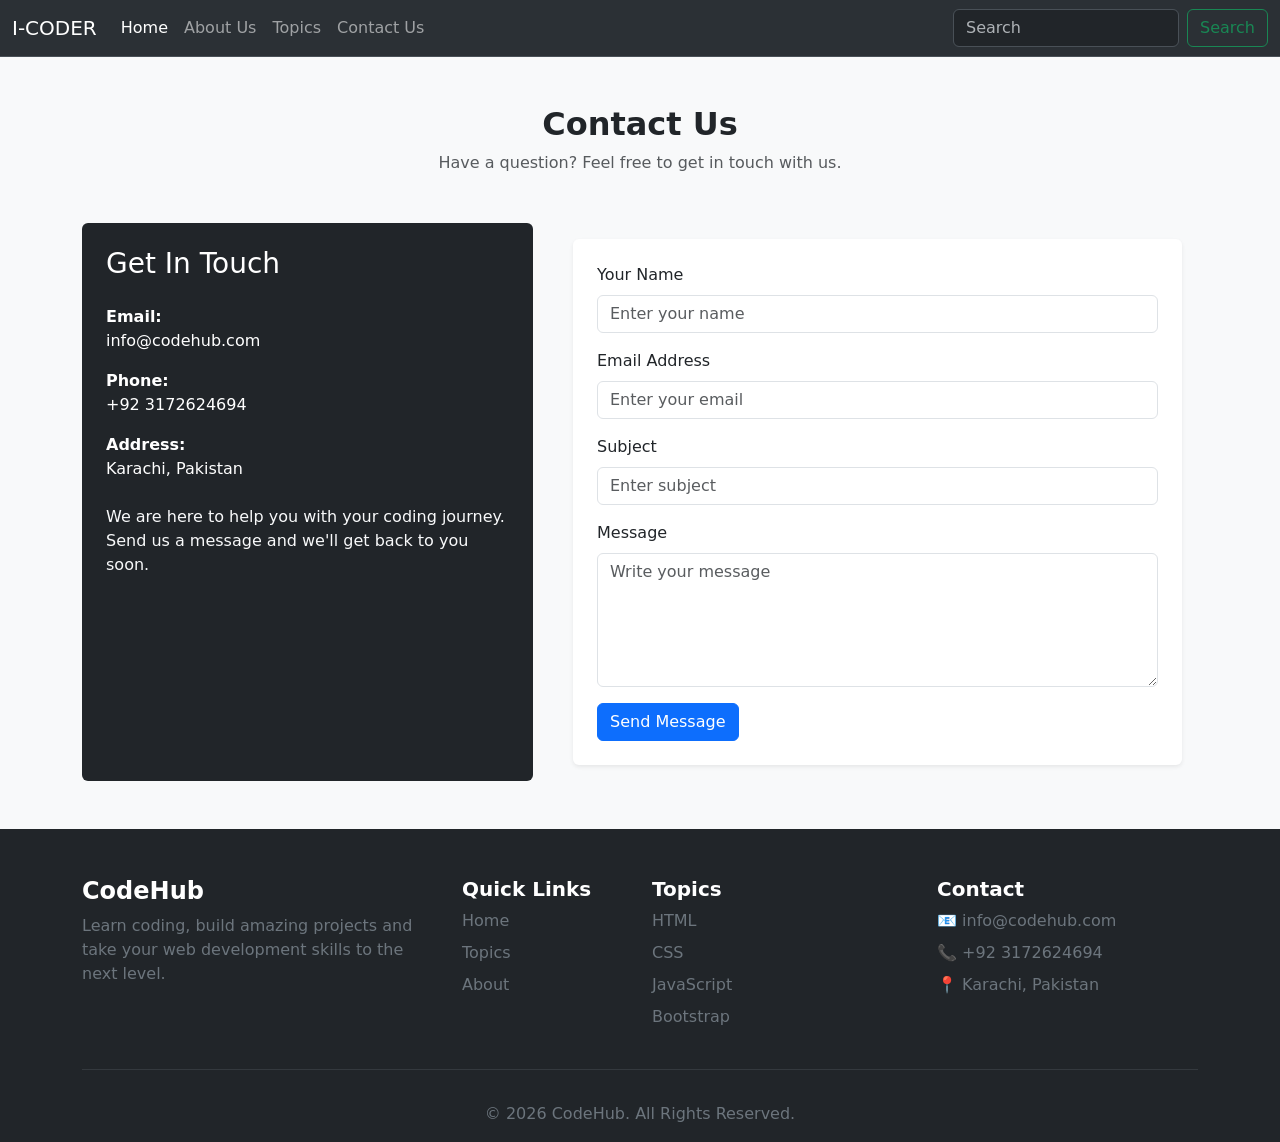
<file: contactus.html>
<!doctype html>
<html lang="en">

<head>
    <meta charset="utf-8">
    <meta name="viewport" content="width=device-width, initial-scale=1">
    <title>I-CODER-CONTACT</title>

    <style>
        .carousel-item {
            width: 1400px;
            height: 400px;
        }
    </style>
    <link href="https://cdn.jsdelivr.net/npm/bootstrap@5.3.8/dist/css/bootstrap.min.css" rel="stylesheet"
        integrity="sha384-sRIl4kxILFvY47J16cr9ZwB07vP4J8+LH7qKQnuqkuIAvNWLzeN8tE5YBujZqJLB" crossorigin="anonymous">
    <link rel="stylesheet" href="style.css">
</head>

<body>
    <header>
        <nav class="navbar navbar-expand-lg bg-body-tertiary navbar bg-dark border-bottom border-body"
            data-bs-theme="dark">
            <div class="container-fluid">
                <a class="navbar-brand" href="#">I-CODER</a>
                <button class="navbar-toggler" type="button" data-bs-toggle="collapse"
                    data-bs-target="#navbarSupportedContent" aria-controls="navbarSupportedContent"
                    aria-expanded="false" aria-label="Toggle navigation">
                    <span class="navbar-toggler-icon"></span>
                </button>
                <div class="collapse navbar-collapse" id="navbarSupportedContent">
                    <ul class="navbar-nav me-auto mb-2 mb-lg-0">
                        <li class="nav-item">
                            <a class="nav-link active" aria-current="page" href="index.html">Home</a>
                        </li>
                        <li class="nav-item">
                            <a class="nav-link" href="aboutus.html">About Us</a>
                        </li>
                        <li class="nav-item">
                            <a class="nav-link" href="topics.html">Topics</a>
                        </li>
                        <li class="nav-item">
                            <a class="nav-link" href="contactus.html">Contact Us</a>
                        </li>
                    </ul>
                    </ul>
                    <form class="d-flex" role="search">
                        <input class="form-control me-2" type="search" placeholder="Search" aria-label="Search" />
                        <button class="btn btn-outline-success" type="submit">Search</button>
                    </form>
                </div>
            </div>
        </nav>
    </header>
    <!-- ================= CONTACT ================= -->
    <section id="contact" class="py-5 bg-light">

        <div class="container">

            <!-- Heading -->
            <div class="text-center mb-5">
                <h2 class="fw-bold">Contact Us</h2>
                <p class="text-muted">
                    Have a question? Feel free to get in touch with us.
                </p>
            </div>

            <div class="row g-4">

                <!-- Contact Information -->
                <div class="col-lg-5">

                    <div class="bg-dark text-white p-4 rounded h-100">

                        <h3 class="mb-4">Get In Touch</h3>

                        <p>
                            <strong>Email:</strong><br>
                            info@codehub.com
                        </p>

                        <p>
                            <strong>Phone:</strong><br>
                            +92 3172624694
                        </p>

                        <p>
                            <strong>Address:</strong><br>
                            Karachi, Pakistan
                        </p>

                        <p class="mt-4 text-light">
                            We are here to help you with your coding
                            journey. Send us a message and we'll get
                            back to you soon.
                        </p>

                    </div>

                </div>


                <!-- Contact Form -->
                <div class="col-lg-7">

                    <div class="card border-0 shadow-sm">

                        <div class="card-body p-4">

                            <form>

                                <!-- Name -->
                                <div class="mb-3">
                                    <label for="name" class="form-label">
                                        Your Name
                                    </label>

                                    <input type="text" class="form-control" id="name" placeholder="Enter your name">
                                </div>


                                <!-- Email -->
                                <div class="mb-3">
                                    <label for="email" class="form-label">
                                        Email Address
                                    </label>

                                    <input type="email" class="form-control" id="email" placeholder="Enter your email">
                                </div>


                                <!-- Subject -->
                                <div class="mb-3">
                                    <label for="subject" class="form-label">
                                        Subject
                                    </label>

                                    <input type="text" class="form-control" id="subject" placeholder="Enter subject">
                                </div>


                                <!-- Message -->
                                <div class="mb-3">
                                    <label for="message" class="form-label">
                                        Message
                                    </label>

                                    <textarea class="form-control" id="message" rows="5"
                                        placeholder="Write your message"></textarea>
                                </div>


                                <!-- Button -->
                                <button type="submit" class="btn btn-primary">
                                    Send Message
                                </button>

                            </form>

                        </div>

                    </div>

                </div>

            </div>

        </div>

    </section>
    <footer class="bg-dark text-white pt-5">

        <div class="container">

            <div class="row g-4">

                <!-- About -->
                <div class="col-lg-4 col-md-6">

                    <h4 class="fw-bold">CodeHub</h4>

                    <p class="text-secondary">
                        Learn coding, build amazing projects and
                        take your web development skills to the next level.
                    </p>

                </div>


                <!-- Quick Links -->
                <div class="col-lg-2 col-md-6">

                    <h5 class="fw-bold">Quick Links</h5>

                    <ul class="list-unstyled">

                        <li class="mb-2">
                            <a href="index.html" class="text-secondary text-decoration-none">
                                Home
                            </a>
                        </li>



                        <li class="mb-2">
                            <a href="topics.html" class="text-secondary text-decoration-none">
                                Topics
                            </a>
                        </li>

                        <li class="mb-2">
                            <a href="aboutus.html" class="text-secondary text-decoration-none">
                                About
                            </a>
                        </li>

                    </ul>

                </div>


                <!-- Courses -->
                <div class="col-lg-3 col-md-6">

                    <h5 class="fw-bold">Topics</h5>

                    <ul class="list-unstyled text-secondary">

                        <li class="mb-2">HTML</li>
                        <li class="mb-2">CSS</li>
                        <li class="mb-2">JavaScript</li>
                        <li class="mb-2">Bootstrap</li>

                    </ul>

                </div>


                <!-- Contact -->
                <div class="col-lg-3 col-md-6">

                    <h5 class="fw-bold">Contact</h5>

                    <p class="text-secondary mb-2">
                        📧 info@codehub.com
                    </p>

                    <p class="text-secondary mb-2">
                        📞 +92 3172624694
                    </p>

                    <p class="text-secondary">
                        📍 Karachi, Pakistan
                    </p>

                </div>

            </div>


            <!-- Copyright -->
            <hr class="border-secondary mt-4">

            <div class="text-center py-3">

                <p class="mb-0 text-secondary">
                    © 2026 CodeHub. All Rights Reserved.
                </p>

            </div>

        </div>

    </footer>
</file>
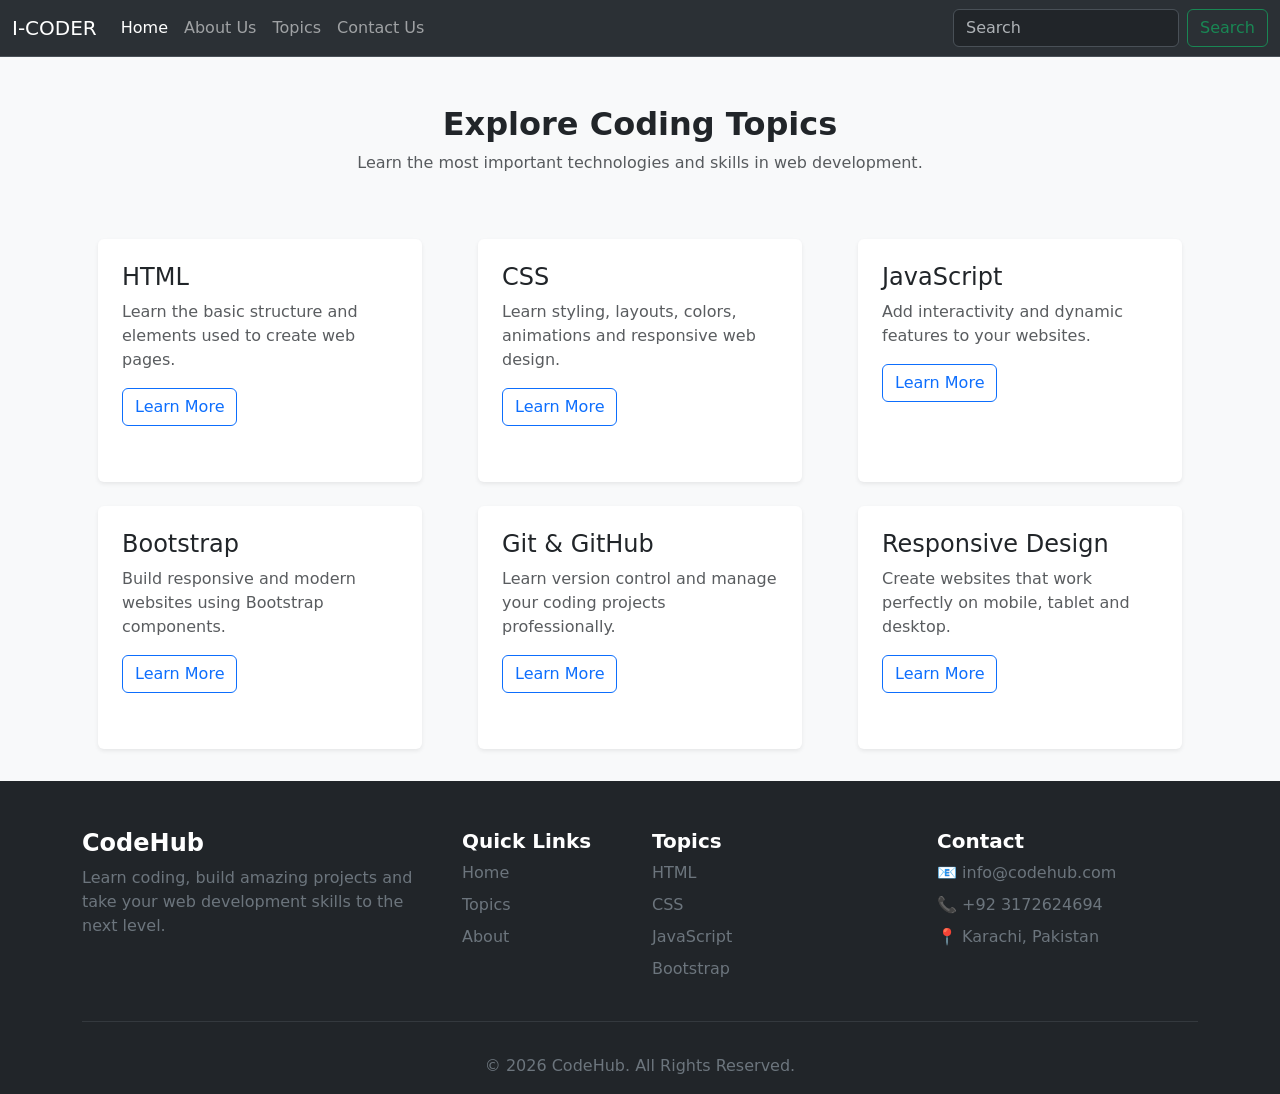
<file: topics.html>
<!doctype html>
<html lang="en">

<head>
    <meta charset="utf-8">
    <meta name="viewport" content="width=device-width, initial-scale=1">
    <title>I-CODER-Topics</title>

    <style>
        .carousel-item {
            width: 1400px;
            height: 400px;
        }
    </style>
    <link href="https://cdn.jsdelivr.net/npm/bootstrap@5.3.8/dist/css/bootstrap.min.css" rel="stylesheet"
        integrity="sha384-sRIl4kxILFvY47J16cr9ZwB07vP4J8+LH7qKQnuqkuIAvNWLzeN8tE5YBujZqJLB" crossorigin="anonymous">
    <link rel="stylesheet" href="style.css">
</head>

<body>
    <header>
        <nav class="navbar navbar-expand-lg bg-body-tertiary navbar bg-dark border-bottom border-body"
            data-bs-theme="dark">
            <div class="container-fluid">
                <a class="navbar-brand" href="#">I-CODER</a>
                <button class="navbar-toggler" type="button" data-bs-toggle="collapse"
                    data-bs-target="#navbarSupportedContent" aria-controls="navbarSupportedContent"
                    aria-expanded="false" aria-label="Toggle navigation">
                    <span class="navbar-toggler-icon"></span>
                </button>
                <div class="collapse navbar-collapse" id="navbarSupportedContent">
                    <ul class="navbar-nav me-auto mb-2 mb-lg-0">
                        <li class="nav-item">
                            <a class="nav-link active" aria-current="page" href="index.html">Home</a>
                        </li>
                        <li class="nav-item">
                            <a class="nav-link" href="aboutus.html">About Us</a>
                        </li>
                        <li class="nav-item">
                            <a class="nav-link" href="topics.html">Topics</a>
                        </li>
                        <li class="nav-item">
                            <a class="nav-link" href="contactus.html">Contact Us</a>
                        </li>
                    </ul>
                    </ul>
                    <form class="d-flex" role="search">
                        <input class="form-control me-2" type="search" placeholder="Search" aria-label="Search" />
                        <button class="btn btn-outline-success" type="submit">Search</button>
                    </form>
                </div>
            </div>
        </nav>
    </header>
    <section id="topics" class="py-5 bg-light">

    <div class="container">

        <!-- Heading -->
        <div class="text-center mb-5">
            <h2 class="fw-bold">Explore Coding Topics</h2>
            <p class="text-muted">
                Learn the most important technologies and skills in web development.
            </p>
        </div>

        <!-- Topics -->
        <div class="row g-4">

            <!-- HTML -->
            <div class="col-md-6 col-lg-4">
                <div class="card h-100 shadow-sm border-0">
                    <div class="card-body p-4">
                        <h3 class="h4">HTML</h3>
                        <p class="text-muted">
                            Learn the basic structure and elements used
                            to create web pages.
                        </p>
                        <a href="#" class="btn btn-outline-primary">
                            Learn More
                        </a>
                    </div>
                </div>
            </div>

            <!-- CSS -->
            <div class="col-md-6 col-lg-4">
                <div class="card h-100 shadow-sm border-0">
                    <div class="card-body p-4">
                        <h3 class="h4">CSS</h3>
                        <p class="text-muted">
                            Learn styling, layouts, colors, animations
                            and responsive web design.
                        </p>
                        <a href="#" class="btn btn-outline-primary">
                            Learn More
                        </a>
                    </div>
                </div>
            </div>

            <!-- JavaScript -->
            <div class="col-md-6 col-lg-4">
                <div class="card h-100 shadow-sm border-0">
                    <div class="card-body p-4">
                        <h3 class="h4">JavaScript</h3>
                        <p class="text-muted">
                            Add interactivity and dynamic features
                            to your websites.
                        </p>
                        <a href="#" class="btn btn-outline-primary">
                            Learn More
                        </a>
                    </div>
                </div>
            </div>

            <!-- Bootstrap -->
            <div class="col-md-6 col-lg-4">
                <div class="card h-100 shadow-sm border-0">
                    <div class="card-body p-4">
                        <h3 class="h4">Bootstrap</h3>
                        <p class="text-muted">
                            Build responsive and modern websites
                            using Bootstrap components.
                        </p>
                        <a href="#" class="btn btn-outline-primary">
                            Learn More
                        </a>
                    </div>
                </div>
            </div>

            <!-- Git & GitHub -->
            <div class="col-md-6 col-lg-4">
                <div class="card h-100 shadow-sm border-0">
                    <div class="card-body p-4">
                        <h3 class="h4">Git & GitHub</h3>
                        <p class="text-muted">
                            Learn version control and manage your
                            coding projects professionally.
                        </p>
                        <a href="#" class="btn btn-outline-primary">
                            Learn More
                        </a>
                    </div>
                </div>
            </div>

            <!-- Responsive Design -->
            <div class="col-md-6 col-lg-4">
                <div class="card h-100 shadow-sm border-0">
                    <div class="card-body p-4">
                        <h3 class="h4">Responsive Design</h3>
                        <p class="text-muted">
                            Create websites that work perfectly on
                            mobile, tablet and desktop.
                        </p>
                        <a href="#" class="btn btn-outline-primary">
                            Learn More
                        </a>
                    </div>
                </div>
            </div>

        </div>

    </div>

</section>
<footer class="bg-dark text-white pt-5">

    <div class="container">

        <div class="row g-4">

            <!-- About -->
            <div class="col-lg-4 col-md-6">

                <h4 class="fw-bold">CodeHub</h4>

                <p class="text-secondary">
                    Learn coding, build amazing projects and
                    take your web development skills to the next level.
                </p>

            </div>


            <!-- Quick Links -->
            <div class="col-lg-2 col-md-6">

                <h5 class="fw-bold">Quick Links</h5>

                <ul class="list-unstyled">

                    <li class="mb-2">
                        <a href="index.html" class="text-secondary text-decoration-none">
                            Home
                        </a>
                    </li>

                    

                    <li class="mb-2">
                        <a href="topics.html" class="text-secondary text-decoration-none">
                            Topics
                        </a>
                    </li>

                    <li class="mb-2">
                        <a href="aboutus.html" class="text-secondary text-decoration-none">
                            About
                        </a>
                    </li>

                </ul>

            </div>


            <!-- Courses -->
            <div class="col-lg-3 col-md-6">

                <h5 class="fw-bold">Topics</h5>

                <ul class="list-unstyled text-secondary">

                    <li class="mb-2">HTML</li>
                    <li class="mb-2">CSS</li>
                    <li class="mb-2">JavaScript</li>
                    <li class="mb-2">Bootstrap</li>

                </ul>

            </div>


            <!-- Contact -->
            <div class="col-lg-3 col-md-6">

                <h5 class="fw-bold">Contact</h5>

                <p class="text-secondary mb-2">
                    📧 info@codehub.com
                </p>

                <p class="text-secondary mb-2">
                    📞 +92 3172624694
                </p>

                <p class="text-secondary">
                    📍 Karachi, Pakistan
                </p>

            </div>

        </div>


        <!-- Copyright -->
        <hr class="border-secondary mt-4">

        <div class="text-center py-3">

            <p class="mb-0 text-secondary">
                © 2026 CodeHub. All Rights Reserved.
            </p>

        </div>

    </div>

</footer>
</file>
<file: style.css>
.img-fluid {
    max-width: 100%;
    height: 400px;
    width: 400px;
    margin-left: 33px;
    margin-top: 2rem;
}
.card-group{
    margin: 1rem;
    
}
.card{
    margin: 1rem;
    
}
</file>
